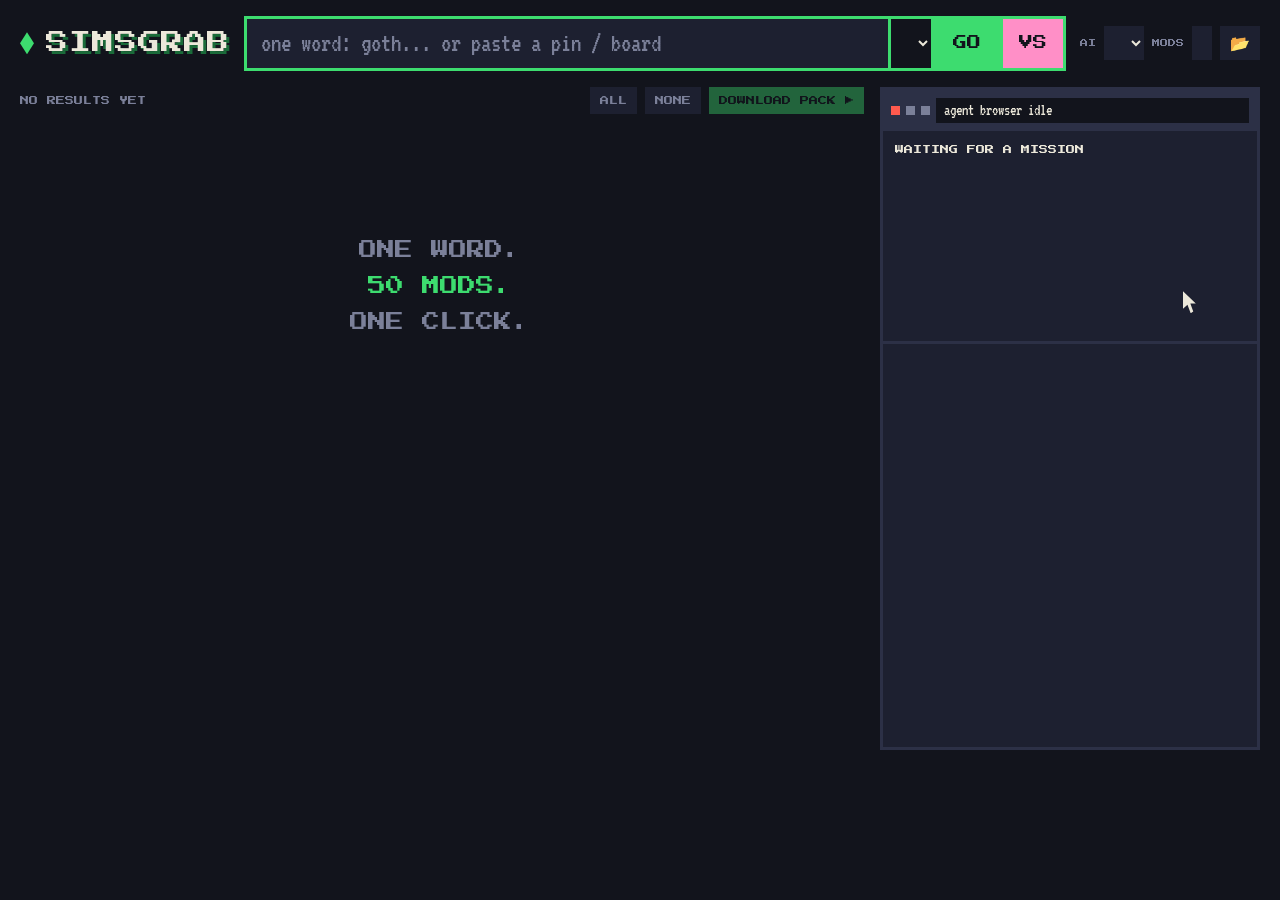
<file: SimsGrab/web/index.html>
<!doctype html>
<html lang="en">
<head>
<meta charset="utf-8">
<title>SimsGrab</title>
<link rel="icon" href="data:,">
<style>
@font-face { font-family: "Press Start 2P"; src: url("PressStart2P.ttf"); }
@font-face { font-family: "VT323"; src: url("VT323.ttf"); }
:root {
  --night: #12141c; --panel: #1d2030; --line: #2c3046; --ink: #ece8da; --muted: #7b8099;
  --green: #3ddc6f; --deep: #1a6b39; --red: #ff5a4e; --pink: #ff8fc7; --paper: #f8f6ee;
  --pix: "Press Start 2P", monospace; --vt: "VT323", monospace;
}
* { box-sizing: border-box; margin: 0; }
body { background: var(--night); color: var(--ink); font: 20px/1.1 var(--vt); height: 100vh; overflow: hidden;
       display: grid; grid-template-rows: auto 1fr; user-select: none; }
button, input, select { font: inherit; color: inherit; border: 0; border-radius: 0; outline: none; }
button { cursor: pointer; }
#smoke { position: fixed; inset: 0; width: 100%; height: 100%; pointer-events: none; image-rendering: pixelated; z-index: 0; }

/* the one line */
header { position: relative; z-index: 1; display: flex; align-items: center; gap: 14px; padding: 16px 20px; }
.logo { font: 22px var(--pix); letter-spacing: 1px; text-shadow: 3px 3px 0 var(--deep); display: flex; gap: 12px; align-items: center; }
.logo i { width: 14px; height: 22px; background: var(--green); clip-path: polygon(50% 0, 100% 50%, 50% 100%, 0 50%);
          animation: bob 1.2s steps(2) infinite; }
@keyframes bob { 50% { transform: translateY(-4px); } }
.line { flex: 1; display: flex; border: 3px solid var(--green); background: var(--panel); min-width: 0; }
.line input { flex: 1; min-width: 0; background: none; padding: 10px 14px; font-size: 26px; caret-color: var(--green); }
.line input::placeholder { color: var(--muted); }
.line select, .bar select { background: var(--night); font: 10px var(--pix); padding: 0 10px; border-left: 3px solid var(--green); }
.go { background: var(--green); color: var(--night); font: 14px var(--pix); padding: 0 22px; }
.go:hover, .go:focus-visible { background: var(--ink); }
.bar { display: flex; gap: 8px; align-items: center; font: 8px var(--pix); color: var(--muted); }
.bar select { border: 0; height: 34px; color: var(--ink); background: var(--panel); }
.bar button { background: var(--panel); height: 34px; padding: 0 10px; max-width: 180px; overflow: hidden;
              text-overflow: ellipsis; white-space: nowrap; font: 16px var(--vt); color: var(--ink); }
.bar button:hover { background: var(--line); }

/* results + agent browser */
main { position: relative; z-index: 1; display: grid; grid-template-columns: 1fr 380px; gap: 16px; padding: 0 20px 150px; min-height: 0; }
.results { position: relative; display: flex; flex-direction: column; min-height: 0; }
.tools { display: flex; gap: 8px; align-items: center; font: 9px var(--pix); color: var(--muted); padding-bottom: 10px; }
.tools .count { flex: 1; }
.tools button { background: var(--panel); padding: 9px 10px; font: 9px var(--pix); }
.tools button.big { background: var(--green); color: var(--night); }
.tools button:disabled { opacity: .4; cursor: default; }
.grid { flex: 1; overflow: auto; display: grid; grid-template-columns: repeat(auto-fill, minmax(150px, 1fr)); gap: 10px; align-content: start; padding-right: 4px; }
.card { position: relative; background: var(--panel); border: 3px solid var(--line); cursor: pointer; display: flex; flex-direction: column;
        animation: pop .25s steps(3) backwards; }
.card.on { border-color: var(--green); }
.card .img { aspect-ratio: 1; background: var(--line) center/cover; image-rendering: auto; }
.card .img.none { display: grid; place-items: center; font: 26px var(--pix); color: var(--muted); }
.card .t { padding: 6px 8px 2px; font-size: 18px; line-height: 1; height: 44px; overflow: hidden; }
.card .s { padding: 0 8px 8px; font: 7px var(--pix); color: var(--muted); white-space: nowrap; overflow: hidden; text-overflow: ellipsis; }
.card .me { position: absolute; top: 6px; left: 6px; font: 7px var(--pix); padding: 5px 6px; background: var(--pink); color: var(--night); }
.card .badge { position: absolute; top: 6px; right: 6px; font: 9px var(--pix); padding: 5px 6px; background: var(--night); }
.card.work .badge { color: var(--green); animation: blink .5s steps(1) infinite; }
.card.done .badge { background: var(--green); color: var(--night); }
.card.fail { opacity: .55; } .card.fail .badge { background: var(--red); color: var(--night); }
@keyframes pop { from { transform: scale(.6); opacity: 0; } }
@keyframes blink { 50% { opacity: 0; } }
.empty { grid-column: 1/-1; margin-top: 12vh; text-align: center; font: 18px/2 var(--pix); color: var(--muted); }
.empty b { color: var(--green); font-weight: normal; }
::-webkit-scrollbar { width: 10px; } ::-webkit-scrollbar-thumb { background: var(--line); }

.browser { display: flex; flex-direction: column; min-height: 0; border: 3px solid var(--line); background: var(--panel); }
.chrome { display: flex; gap: 6px; align-items: center; padding: 8px; background: var(--line); }
.chrome i { width: 9px; height: 9px; background: var(--muted); } .chrome i:first-child { background: var(--red); }
.chrome .url { flex: 1; background: var(--night); padding: 4px 8px; font-size: 16px; white-space: nowrap; overflow: hidden; text-overflow: ellipsis; }
.page { position: relative; padding: 12px; flex: 0 0 auto; min-height: 210px; }
.page h3 { font: 9px/1.6 var(--pix); margin-bottom: 10px; color: var(--ink); height: 30px; overflow: hidden; }
.page ul { padding: 0; }
.page li { list-style: none; font-size: 18px; padding: 2px 6px 2px 18px; white-space: nowrap; overflow: hidden; text-overflow: ellipsis; color: var(--muted); position: relative; }
.page li.hot { color: var(--green); }
.page li.click { background: var(--green); color: var(--night); }
.page li.click::before { content: "▶"; position: absolute; left: 4px; font-size: 14px; }
#mouse { position: absolute; width: 16px; height: 22px; left: 300px; top: 160px; transition: left .45s steps(6), top .45s steps(6);
         background: var(--ink); clip-path: polygon(0 0, 0 80%, 28% 62%, 48% 100%, 64% 92%, 46% 56%, 80% 56%); pointer-events: none; }
.log { flex: 1; overflow: auto; border-top: 3px solid var(--line); padding: 8px 10px; font-size: 16px; line-height: 1.15; min-height: 0; }
.log div { white-space: nowrap; overflow: hidden; text-overflow: ellipsis; }
.log b { display: inline-block; width: 96px; color: var(--muted); font-weight: normal; }
.log .ai b { color: var(--green); } .log .bad { color: var(--red); }

/* Plumbie + Pokémon-style dialog */
#plumbie { position: fixed; right: 12px; bottom: 6px; width: 230px; height: 270px; z-index: 3; image-rendering: pixelated; cursor: pointer;
           transform: translateY(110%); transition: transform .5s cubic-bezier(.3, 1.6, .5, 1); }
#plumbie.in { transform: none; }
.dialog { position: fixed; left: 20px; right: 250px; bottom: 16px; z-index: 2; background: var(--paper); color: #24263a;
          border: 4px solid #24263a; box-shadow: inset 0 0 0 3px var(--paper), inset 0 0 0 6px #6c7393, 6px 6px 0 #0008;
          padding: 16px 22px; min-height: 108px; font-size: 30px; line-height: 1.05; display: none; }
.dialog.show { display: block; animation: pop .2s steps(3); }
.dialog .who { position: absolute; top: -18px; left: 16px; background: var(--pink); color: #24263a; font: 9px var(--pix);
               padding: 6px 10px; border: 3px solid #24263a; }
.dialog .more { position: absolute; right: 16px; bottom: 8px; font-size: 22px; animation: blink .6s steps(1) infinite; display: none; }
.dialog input { display: none; margin-top: 8px; width: 100%; background: #e6e2d4; color: #24263a; padding: 4px 10px; font-size: 28px; border: 3px solid #24263a; }
.choices { position: fixed; right: 250px; bottom: 150px; z-index: 2; background: var(--paper); color: #24263a; border: 4px solid #24263a;
           box-shadow: inset 0 0 0 3px var(--paper), inset 0 0 0 6px #6c7393, 6px 6px 0 #0008; padding: 12px 18px 12px 12px; display: none; }
.choices.show { display: block; animation: pop .2s steps(3); }
.choices div { font-size: 28px; padding: 1px 0 1px 26px; position: relative; cursor: pointer; white-space: nowrap; }
.choices div.sel::before { content: "▶"; position: absolute; left: 2px; font-size: 22px; top: 4px; }

/* This or That */
.go.vs { background: var(--pink); padding: 0 16px; }
#vs { position: absolute; inset: 0; background: var(--night); display: none; flex-direction: column; gap: 14px; z-index: 1; }
#vs.on { display: flex; }
.vs-top { display: flex; align-items: center; gap: 10px; font: 10px var(--pix); color: var(--muted); }
.vs-top b { flex: 1; color: var(--green); font-weight: normal; }
.vs-top button { background: var(--green); color: var(--night); font: 9px var(--pix); padding: 9px 10px; }
.vs-top button.quit { background: var(--panel); color: var(--ink); }
.duel { flex: 1; min-height: 0; display: grid; grid-template-columns: 1fr auto 1fr; gap: 16px; align-items: stretch; }
.duel .vsx { align-self: center; font: 28px var(--pix); color: var(--pink); text-shadow: 3px 3px 0 #0008; animation: bob 1s steps(2) infinite; }
.pickc { display: flex; flex-direction: column; min-height: 0; max-height: 420px; background: var(--panel); border: 4px solid var(--line);
         cursor: pointer; transition: transform .15s steps(3), opacity .3s steps(4); animation: pop .25s steps(3); }
.pickc:hover { border-color: var(--green); transform: translateY(-4px); }
.pickc .img { flex: 1; min-height: 0; background: var(--line) center/cover; }
.pickc .t { padding: 8px 10px 0; font-size: 24px; height: 52px; overflow: hidden; }
.pickc .s { padding: 0 10px; font: 8px var(--pix); color: var(--muted); }
.pickc .key { padding: 8px 10px 10px; font: 9px var(--pix); color: var(--green); }
.pickc.win { border-color: var(--green); transform: scale(1.04); }
.pickc.lose { opacity: .15; transform: translateY(30px) rotate(-4deg); }
.meter { display: grid; grid-template-columns: 1fr 1fr; gap: 8px 24px; font: 7px var(--pix); color: var(--muted); }
.meter div { display: grid; grid-template-columns: 96px 1fr 96px; align-items: center; gap: 8px; }
.meter div span:last-child { text-align: right; }
.meter div.hot { color: var(--pink); }
.meter i { position: relative; height: 10px; background: var(--panel); }
.meter i::after { content: ""; position: absolute; top: -3px; width: 8px; height: 16px; background: var(--green);
                  left: calc(var(--v, .5) * 100% - 4px); transition: left .5s steps(6); }
.card .me.pct { background: var(--green); }
</style>
</head>
<body>
<canvas id="smoke"></canvas>

<header>
  <div class="logo"><i></i>SIMSGRAB</div>
  <form class="line" id="line">
    <input id="word" placeholder="one word: goth... or paste a pin / board" autocomplete="off" spellcheck="false">
    <select id="cat"></select>
    <button class="go">GO</button>
    <button type="button" class="go vs" id="vsgo" title="This or That: I learn your taste, then pick">VS</button>
  </form>
  <div class="bar">AI <select id="model"></select> MODS <button id="mods" title="Change Mods folder"></button>
    <button id="open" title="Open Mods folder">📂</button></div>
</header>

<main>
  <section class="results">
    <div class="tools"><span class="count" id="count">NO RESULTS YET</span>
      <button id="all">ALL</button><button id="none">NONE</button>
      <button class="big" id="dl" disabled>DOWNLOAD PACK ▶</button></div>
    <div class="grid" id="grid"><p class="empty">ONE WORD.<br><b>50 MODS.</b><br>ONE CLICK.</p></div>
    <div id="vs">
      <div class="vs-top"><span>THIS OR THAT</span><b id="round"></b><button class="quit" id="quit">QUIT</button><button id="enough">PICK FOR ME ▶</button></div>
      <div class="duel"><div class="pickc" id="pa"></div><div class="vsx">VS</div><div class="pickc" id="pb"></div></div>
      <div class="meter" id="meter"></div>
    </div>
  </section>
  <section class="browser">
    <div class="chrome"><i></i><i></i><i></i><div class="url" id="url">agent browser idle</div></div>
    <div class="page"><h3 id="ptitle">WAITING FOR A MISSION</h3><ul id="links"></ul><div id="mouse"></div></div>
    <div class="log" id="log"></div>
  </section>
</main>

<div class="choices" id="choices"></div>
<div class="dialog" id="dialog"><span class="who">PLUMBIE</span><span id="say"></span><input id="ask" spellcheck="false"><span class="more">▼</span></div>
<canvas id="plumbie" width="115" height="135" title="Talk to Plumbie"></canvas>

<script type="module">
import * as THREE from "./three.module.min.js";
const $ = (s) => document.querySelector(s);
const api = () => window.pywebview.api;
const state = { results: [], picked: new Set(), busy: false, packName: "" };

/* ---------- pixel smoke while busy ---------- */
const smoke = $("#smoke"), sx = smoke.getContext("2d"), puffs = [];
function smokeLoop() {
  const w = (smoke.width = innerWidth >> 2), h = (smoke.height = innerHeight >> 2);
  if (state.busy) for (let i = 0; i < 2; i++) puffs.push({ x: Math.random() * w, y: h, s: 2 + (Math.random() * 3 | 0), life: 1 });
  for (const p of puffs) {
    p.y -= 0.6; p.x += Math.sin(p.y / 9) * 0.5; p.life -= 0.006;
    const g = 20 + 110 * Math.max(p.life, 0);
    sx.fillStyle = `rgba(${g},${g},${g + 14},${Math.min(p.life * 1.4, .9)})`;
    sx.fillRect(p.x | 0, p.y | 0, p.s, p.s);
  }
  puffs.splice(0, puffs.length, ...puffs.filter((p) => p.life > 0 && p.y > -4));
  requestAnimationFrame(smokeLoop);
}
smokeLoop();

/* ---------- Plumbie, a little toon girl with a plumbob ---------- */
const cv = $("#plumbie"), renderer = new THREE.WebGLRenderer({ canvas: cv, alpha: true, antialias: false });
renderer.setSize(cv.width, cv.height, false);
const scene = new THREE.Scene(), camera = new THREE.PerspectiveCamera(30, cv.width / cv.height, 0.1, 50);
camera.position.set(0, 1.45, 7.4); camera.lookAt(0, 1.3, 0);
scene.add(new THREE.HemisphereLight(0xffffff, 0x554466, 1.6));
const sun = new THREE.DirectionalLight(0xffffff, 2.2); sun.position.set(2, 4, 5); scene.add(sun);
const ramp = new THREE.DataTexture(new Uint8Array([90, 90, 90, 255, 180, 180, 180, 255, 255, 255, 255, 255]), 3, 1);
ramp.magFilter = ramp.minFilter = THREE.NearestFilter; ramp.needsUpdate = true;
const toon = (color, extra = {}) => new THREE.MeshToonMaterial({ color, gradientMap: ramp, ...extra });
const ball = (r, mat, x, y, z, sxyz = [1, 1, 1], parent) => {
  const m = new THREE.Mesh(new THREE.SphereGeometry(r, 18, 14), mat);
  m.position.set(x, y, z); m.scale.set(...sxyz); (parent || girl).add(m); return m;
};
const girl = new THREE.Group(); scene.add(girl);
const skin = toon(0xffdcc8), hairM = toon(0x6b3fa0), dressM = toon(0xff8fc7), dark = toon(0x24263a);
const dress = new THREE.Mesh(new THREE.ConeGeometry(0.62, 1.05, 10), dressM); dress.position.y = 0.55; girl.add(dress);
ball(0.13, skin, -0.5, 0.75, 0.15); ball(0.13, skin, 0.5, 0.75, 0.15);           // hands
ball(0.14, dark, -0.2, 0.02, 0.1, [1, 0.6, 1.3]); ball(0.14, dark, 0.2, 0.02, 0.1, [1, 0.6, 1.3]); // shoes
const head = new THREE.Group(); head.position.y = 1.62; girl.add(head);
ball(0.66, skin, 0, 0, 0, [1, 0.94, 0.95], head);
ball(0.71, hairM, 0, 0.1, -0.08, [1.02, 0.9, 0.98], head);                      // hair shell (face cut by the skin ball)
const fringe = ball(0.6, hairM, 0, 0.32, 0.22, [1.05, 0.5, 0.75], head);
ball(0.27, hairM, -0.62, 0.42, -0.1, [1, 1, 1], head); ball(0.27, hairM, 0.62, 0.42, -0.1, [1, 1, 1], head); // buns
const eyes = [-0.24, 0.24].map((x) => {
  const e = ball(0.1, dark, x, -0.06, 0.6, [0.9, 1.35, 0.6], head);
  ball(0.035, toon(0xffffff), 0.03, 0.04, 0.08, [1, 1, 1], e); return e;
});
[-0.42, 0.42].forEach((x) => ball(0.09, toon(0xff6fa5, { transparent: true, opacity: 0.75 }), x, -0.22, 0.52, [1.3, 0.6, 0.4], head));
const mouth = ball(0.06, toon(0xc0395a), 0, -0.3, 0.6, [1.2, 0.5, 0.5], head);
const bob = new THREE.Mesh(new THREE.OctahedronGeometry(0.2, 0), toon(0x3ddc6f, { emissive: 0x1a6b39 }));
bob.scale.y = 1.7; scene.add(bob);
let talking = 0, cheer = 0, blink = 0;
renderer.setAnimationLoop((ms) => {
  const t = ms / 1000;
  girl.position.y = Math.sin(t * 2.4) * 0.07 + (cheer > 0 ? Math.abs(Math.sin(cheer * 9)) * 0.5 : 0);
  girl.rotation.y = Math.sin(t * 0.8) * 0.25 + (cheer > 0 ? (1 - cheer) * Math.PI * 2 : 0);
  head.rotation.z = Math.sin(t * 1.3) * 0.06 + (talking ? Math.sin(t * 14) * 0.04 : 0);
  mouth.scale.y = talking ? 0.4 + Math.abs(Math.sin(t * 16)) * 1.1 : 0.5;
  if ((blink -= 1 / 60) < -3 - Math.random()) blink = 0.12;
  eyes.forEach((e) => (e.scale.y = blink > 0 ? 0.15 : 1.35));
  bob.position.set(0, 2.85 + girl.position.y + Math.sin(t * 3) * 0.06, 0); bob.rotation.y = t * 1.8;
  cheer = Math.max(0, cheer - 1 / 70);
  renderer.render(scene, camera);
});
cv.onclick = () => !state.busy && menu();

/* ---------- Pokémon-style dialog: say(text, choices?, ask?) ---------- */
let queue = Promise.resolve(), passing = false;  // passing: a line nobody has to answer is being typed
function say(text, choices = [], ask = false, wait = true) {
  if (passing) talking = 0;  // a newer line cuts it short instead of queueing behind it
  const run = queue.then(() => new Promise((done) => {
    const d = $("#dialog"), box = $("#say"), more = d.querySelector(".more"), inp = $("#ask"), ch = $("#choices");
    cv.classList.add("in"); d.classList.add("show"); ch.classList.remove("show"); more.style.display = inp.style.display = "none";
    box.textContent = ""; talking = 1; passing = !wait && !ask && !choices.length; let i = 0;
    const finish = () => {
      talking = 0; passing = false; keys = null; box.textContent = text;
      if (ask) { inp.style.display = "block"; inp.value = ""; inp.focus(); inp.onkeydown = (e) => e.key === "Enter" && inp.value.trim() && (close(), done(inp.value.trim())); }
      else if (choices.length) pickFrom(choices, (k) => (close(), done(k)));
      else if (!wait) done();
      else { more.style.display = "block"; d.onclick = () => (close(), done()); keys = (e) => e.key === "Enter" && d.onclick(); }
    };
    const close = () => { d.onclick = null; keys = null; inp.onkeydown = null; ch.classList.remove("show"); };
    const type = () => (i < text.length && talking ? ((box.textContent = text.slice(0, ++i)), setTimeout(type, 22)) : finish());
    d.onclick = () => (i = text.length);
    keys = (e) => e.key === "Enter" && (i = text.length);  // Enter while typing: show it all at once
    type();
  }));
  queue = run.catch(() => {});
  return run;
}
let keys = null;
addEventListener("keydown", (e) => keys && keys(e));
function pickFrom(choices, done) {
  const ch = $("#choices"); let sel = 0;
  const draw = () => (ch.innerHTML = choices.map((c, k) => `<div class="${k === sel ? "sel" : ""}" data-k="${k}">${esc(c)}</div>`).join(""));
  draw(); ch.classList.add("show");
  ch.onclick = (e) => e.target.dataset.k && done(+e.target.dataset.k);
  ch.onmousemove = (e) => e.target.dataset.k && +e.target.dataset.k !== sel && ((sel = +e.target.dataset.k), draw());
  keys = (e) => {
    if (e.key === "ArrowDown" || e.key === "ArrowUp") { sel = (sel + (e.key === "ArrowDown" ? 1 : choices.length - 1)) % choices.length; draw(); e.preventDefault(); }
    if (e.key === "Enter") done(sel);
  };
}
const hush = () => { $("#dialog").classList.remove("show"); $("#choices").classList.remove("show"); };
const esc = (s) => String(s).replace(/[&<>"]/g, (c) => ({ "&": "&amp;", "<": "&lt;", ">": "&gt;", '"': "&quot;" })[c]);

/* ---------- flows ---------- */
async function menu() {
  const k = await say("Hiii! I'm Plumbie, your mod buddy ✦ What are we hunting today?",
                      ["Mods by vibe", "This or That game", "Pinterest pin or board", "Tidy my Downloads", "Check & fix my Mods", "Game won't start?", "Just browsing"]);
  if (k === 0) return vibe();
  if (k === 1) return play(await say("Paste a pin to start from, or say one word!", [], true));
  if (k === 2) return go(await say("Paste a pin or a whole board right here!", [], true), "");
  if (k === 3) return tidy();
  if (k === 4) return checkMods();
  if (k === 5) return rescue();
  hush();
}
async function vibe() {
  const word = await say("Ooh! Give me ONE word. Like... goth!", [], true);
  const cats = state.categories;
  const k = await say(`${word.toUpperCase()}! Love it. What kind of mods?`, cats.map((c) => c.toUpperCase()));
  $("#word").value = word; $("#cat").value = cats[k];
  go(word, cats[k]);
}
async function go(word, cat) {
  if (state.busy || !word) return;
  if (game.on) quit();
  if (/pinterest\.|pin\.it\//.test(word)) return pinMode(word);
  if (/^(https?:\/\/|www\.)/.test(word)) return grabOne(word);
  busy(true); state.packName = `${word} ${cat}`.trim().replace(/\b\w/g, (c) => c.toUpperCase()); clearLog();
  say(`On it! Sending my agents out for ${word} ${cat}...`, [], false, false);
  try {
    state.results = await api().search(word, cat);
    state.picked = new Set(state.results.map((_, i) => i)); render(); busy(false);
    if (!state.results.length) return say("Hmm, the web came back empty. Try another word?");
    const k = await say(`Found ${state.results.length} ${word} ${cat} mods! Want the whole pack?`,
                        [`Download all ${state.results.length}`, "Let me pick", "Search again"]);
    if (k === 0) return download();
    if (k === 1) return say("Click cards to pick or unpick, then hit DOWNLOAD PACK!");
    vibe();
  } catch (e) { busy(false); say(`Aww, that didn't work: ${e.message || e}`); }
}
async function pinMode(url) {
  busy(true); clearLog(); $("#word").value = url;
  say("Ooh, a pin! Let me find all its twins...", [], false, false);
  try {
    const r = await api().similar(url);
    state.results = r.results; state.packName = r.name;
    state.picked = new Set(state.results.map((_, i) => i)); render(); busy(false);
    const me = state.results.findIndex((x) => x.this);
    const k = await say(`Found ${state.results.length} mods like this! Grab the whole ${r.name} pack?`,
                        [`Download all ${state.results.length}`, ...(me >= 0 ? ["Just this pin"] : []), "Let me pick"]);
    if (k === 0) return download();
    if (me >= 0 && k === 1) { state.picked = new Set([me]); render(); return download(); }
    say("Click cards to pick or unpick, then hit DOWNLOAD PACK!");
  } catch (e) { busy(false); say(`Aww: ${e.message || e}. Want to try another pin?`); }
}
async function download() {
  if (state.busy || !state.picked.size) return;
  const items = [...state.picked].map((i) => [i, state.results[i].url, state.results[i].title]);
  const name = state.packName || "Pack";
  busy(true); clearLog();
  say(`Downloading ${items.length} mods into your ${name} pack. Watch my agents click!`, [], false, false);
  try {
    const r = await api().download(items, name);
    busy(false); cheer = 1;
    const k = await say(`Yay! ${r.ok} of ${r.total} mods are in Mods/SimsGrab/${r.name}. A pack zip is in Downloads too!`,
                        ["Open Mods folder", "Find more", "Thanks Plumbie!"]);
    if (k === 0) api().open_mods(); else if (k === 1) vibe(); else hush();
  } catch (e) { busy(false); say(`Oh no: ${e.message || e}`); }
}
async function grabOne(url) {
  busy(true); clearLog(); say("Following the pin... hold my plumbob!", [], false, false);
  try { const r = await api().grab(url); busy(false); cheer = 1; await say(`Got it! ${r.name}, ${r.files} files installed in your Mods.`); hush(); }
  catch (e) { busy(false); say(`FAILED: ${e.message || e}. Some sites hide behind logins, sorry!`); }
}
const files = (n) => `${n} file${n === 1 ? "" : "s"}`;
const listed = (items) => items.slice(0, 3).map((i) => `${i.name} (${i.why})`).join(", ") + (items.length > 3 ? ` and ${items.length - 3} more` : "");

async function dupes(d, quiet = false) {  // copies of the same mod: delete the extras, but only after a yes
  if (!d.extra.length) return;
  const k = await say(`I found ${files(d.extra.length)} that are exact copies of mods you already have (${d.names.join(", ")}${d.extra.length > 4 ? "..." : ""}, ${d.mb} MB). Delete the copies? I keep one of each.`,
                      ["Yes, delete copies", "Not now"]);
  if (k !== 0) return quiet || hush();
  const r = await api().delete_duplicates();
  cheer = 1;
  await say(`Done! ${files(r.deleted)} gone, ${r.mb} MB freed. Every mod still has one copy ✦`);
  if (!quiet) hush();
}

async function checkMods(found = null) {  // archives and buried script mods the game can't load, then a health check
  const r = found || (await api().check_mods()), a = r.archives.length, d = r.deep.length;
  if (a || d) {
    const what = [a && `${a} archive${a > 1 ? "s" : ""} the game can't open (${r.archives.slice(0, 3).join(", ")})`,
                  d && `${d} script mod${d > 1 ? "s" : ""} buried too deep`].filter(Boolean).join(" and ");
    if ((await say(`I peeked in your Mods folder: ${what}. Want me to fix it?`, ["Yes, fix it!", "Not now"])) !== 0) return hush();
    const f = await api().fix_mods();
    cheer = 1;
    await say(`Fixed! ${files(f.fixed)} can load now. The old archives are in Downloads/SimsGrab/from Mods.`
              + (f.failed.length ? ` I couldn't open ${f.failed.join(", ")}, sorry!` : ""));
  }
  if (found) return hush();
  await dupes(await api().find_duplicates(), true);
  const h = await api().doctor();
  await say(h.quarantined.length ? `I also moved ${files(h.quarantined.length)} that could break the game to SimsGrab Quarantine: ${listed(h.quarantined)}.`
                                 : a || d ? "Every mod file is healthy too ✦" : "Your Mods folder looks perfect! Nothing zipped, nothing broken ✦");
  hush();
}

async function rescue() {  // "the game won't start": check every file, then the 50/50 hunt if that wasn't it
  say("Oh no! Let me check every mod for damage...", [], false, false);
  const h = await api().doctor(), n = h.quarantined.length;
  const k = await say(n ? `Found ${files(n)} that can stop the game: ${listed(h.quarantined)}. They're in SimsGrab Quarantine now. Start the game: does it load?`
                        : "Every mod file looks healthy, so it's one the game just doesn't like. Want to find it with the 50/50 hunt? I move the files, you start the game.",
                      n ? ["Yes, it works!", "Still the error"] : ["Let's hunt!", "Not now"]);
  if (n && k === 0) { cheer = 1; await say("Yay! Happy simming ✦"); return hush(); }
  if (!n && k === 1) return hush();
  hunt5050(await api().bisect(null));
}

async function hunt5050(r) {  // each round: start the game and say if it loads; one bad mod gets cornered
  while (!r.done && !r.culprit) {
    const k = await say(`50/50 hunt: I moved ${r.out} of ${r.left} suspects out of Mods, about ${r.tries_left} more tr${r.tries_left === 1 ? "y" : "ies"}. Start the game now. Does it load?`,
                        ["Yes, it loads", "Still the error", "Stop, put everything back"]);
    r = await api().bisect(["works", "broken", "stop"][k]);
  }
  if (r.culprit) { cheer = 1; await say(`Found it! "${r.culprit}" was the troublemaker. It's in SimsGrab Quarantine and everything else is back. Start the game ✦`); }
  else await say("Okay! All your mods are back where they were.");
  hush();
}

async function tidy() {
  try { const n = await api().tidy(); cheer = n ? 1 : 0; await say(n ? `Done! Moved ${n} mod files into your Mods folder.` : "Your Downloads are already squeaky clean!"); hush(); }
  catch (e) { say(`Couldn't tidy: ${e.message || e}`); }
}

/* ---------- This or That: learn the player's taste from pairs, then pick by the average ---------- */
const AXES = [["DARK", "LIGHT"], ["MUTED", "COLORFUL"], ["COOL", "WARM"], ["SOFT", "CONTRASTY"], ["SIMPLE", "DETAILED"], ["MAXIS MATCH", "ALPHA"]];
const LINES = ["Ooh, tough one!", "Hmm hmm...", "Choose wisely ✦", "Cute pick!", "Next round!", "I'm learning you~"];
const game = { on: false, pool: [], picks: [], passes: [], seen: new Set(), round: 0, max: 10, axis: -1, pair: [], grown: 0 };
const loadImg = (src) => new Promise((ok, no) => { const i = new Image(); i.onload = () => ok(i); i.onerror = no; i.src = src; });
const each = (list, fn, n) => { const q = [...list]; return Promise.all(Array.from({ length: n }, async () => { while (q.length) await fn(q.shift()); })); };
const taste = () => AXES.map((_, k) => (game.picks.length ? game.picks.reduce((a, c) => a + c.f[k], 0) / game.picks.length : 0.5));
const useAI = () => $("#model").value !== "no AI";
const brief = (c) => ({ title: c.title, site: c.site, q: c.f });  // what the chosen model gets to see of a mod
const dist = (a, b, skip = -1) => Math.sqrt(a.reduce((s, v, k) => (k === skip ? s : s + (v - b[k]) ** 2), 0));

async function look(card) {  // raw qualities of one mod: five from its picture, one from its title
  const t = `${card.title} ${card.url}`.toLowerCase();
  const alpha = /alpha|realis|\bhq\b|high.?quality/.test(t) ? 1 : /maxis.?match|\bmm\b/.test(t) ? 0 : 0.5;
  try {
    card.src = await api().image(card.image);
    const c = document.createElement("canvas"), x = c.getContext("2d", { willReadFrequently: true });
    c.width = c.height = 32; x.drawImage(await loadImg(card.src), 0, 0, 32, 32);
    const d = x.getImageData(0, 0, 32, 32).data, L = [];
    let sat = 0, warm = 0, w = 0, edge = 0;
    for (let i = 0; i < d.length; i += 4) {
      const r = d[i] / 255, g = d[i + 1] / 255, b = d[i + 2] / 255, hi = Math.max(r, g, b), s = hi ? (hi - Math.min(r, g, b)) / hi : 0;
      L.push(0.299 * r + 0.587 * g + 0.114 * b); sat += s; warm += (s * (r - b + 1)) / 2; w += s;
    }
    const mean = L.reduce((a, v) => a + v) / L.length, sd = Math.sqrt(L.reduce((a, v) => a + (v - mean) ** 2, 0) / L.length);
    L.forEach((v, i) => i % 32 && (edge += Math.abs(v - L[i - 1])));
    card.raw = [mean, sat / L.length, w ? warm / w : 0.5, sd, edge / L.length, alpha];
  } catch { card.raw = null; }
}
function spread() {  // every quality becomes a 0..1 rank inside the pool, so "different" means different here
  const ok = game.pool.filter((c) => c.raw);
  AXES.forEach((_, k) => {
    const vals = ok.map((c) => c.raw[k]);
    ok.forEach((c) => {
      const below = vals.filter((v) => v < c.raw[k]).length, same = vals.filter((v) => v === c.raw[k]).length;
      (c.f ||= [])[k] = ok.length < 2 ? 0.5 : (below + (same - 1) / 2) / (ok.length - 1);
    });
  });
}
async function play(start) {
  if (state.busy || !start) return;
  busy(true); clearLog(); $("#word").value = start;
  Object.assign(game, { on: false, pool: [], picks: [], passes: [], seen: new Set(), round: 0, axis: -1, pair: [], grown: 0 });
  say("This or That! Gathering mods to show you...", [], false, false);
  try {
    const pin = /pinterest\.|pin\.it\//.test(start), cat = $("#cat").value;
    const r = pin ? await api().similar(start) : { name: `${start} ${cat}`, results: await api().search(start, cat) };
    state.packName = r.name.replace(/\b\w/g, (c) => c.toUpperCase());
    game.pool = r.results;
    say(`Looking closely at ${game.pool.length} mods... squint squint`, [], false, false);
    await each(game.pool, look, 8); spread(); busy(false);
    if (game.pool.filter((c) => c.f).length < 4) return say("Hmm, not enough pictures to play with. Try another pin or word?");
    const seed = game.pool.find((c) => c.this && c.f);
    if (seed) { game.picks.push(seed); game.seen.add(seed.url); }
    game.on = true; $("#vs").classList.add("on"); next();
  } catch (e) { busy(false); say(`Aww: ${e.message || e}`); }
}
async function next() {
  const left = game.pool.filter((c) => c.f && !game.seen.has(c.url));
  if (game.round >= game.max || left.length < 2) return finish();
  const m = taste(), range = (k) => Math.max(...left.map((c) => c.f[k])) - Math.min(...left.map((c) => c.f[k]));
  const axes = AXES.map((_, k) => k).filter((k) => range(k) > 0.2);
  const axis = (game.axis = axes.length ? axes[game.round % axes.length] : 0);
  let a = left.reduce((b, c) => (dist(c.f, m) < dist(b.f, m) ? c : b));           // closest to your taste so far
  const score = (c) => Math.abs(c.f[axis] - a.f[axis]) - 0.5 * dist(c.f, m, axis); // same vibe, opposite on one quality
  let b = left.filter((c) => c !== a).reduce((x, c) => (score(c) > score(x) ? c : x)), why = "";
  if (useAI()) {  // the chosen model picks the pair from a shortlist: nearest to the taste + most telling
    $("#round").textContent = "PLUMBIE IS THINKING..."; say("Hmm, let me think what to show you...", [], false, false);
    const byScore = [...left].sort((x, y) => score(y) - score(x)), near = [...left].sort((x, y) => dist(x.f, m) - dist(y.f, m));
    const cands = [...new Set([...near.slice(0, 8), ...byScore.slice(0, 6)])];
    const r = await api().next_pair(game.picks.map(brief), game.passes.map(brief), cands.map(brief)).catch(() => null);
    if (!game.on) return;
    if (r) [a, b, why] = [cands[r.a], cands[r.b], r.why];
  }
  game.pair = Math.random() < 0.5 ? [a, b] : [b, a];
  game.pair.forEach((c, k) => {
    const el = $(k ? "#pb" : "#pa"); el.className = "pickc";
    el.innerHTML = `<div class="img" style="background-image:url('${String(c.src).replace(/'/g, "%27")}')"></div>
      <div class="t">${esc(c.title)}</div><div class="s">${esc(c.site)}</div><div class="key">${k ? "THAT →" : "← THIS"}</div>`;
  });
  $("#round").textContent = `ROUND ${game.round + 1} / ${game.max}`; meter();
  say(why || (game.round ? `${LINES[game.round % LINES.length]} This round: ${AXES[axis][0]} or ${AXES[axis][1]}?`
                          : "Which one do you like more? Tap it, or use ← →!"), [], false, false);
}
function choose(k) {
  if (!game.on || !game.pair.length) return;
  const [win, lose] = k ? [game.pair[1], game.pair[0]] : game.pair;
  game.pair = []; game.picks.push(win); game.passes.push(lose); game.seen.add(win.url).add(lose.url); game.round++;
  $(k ? "#pb" : "#pa").classList.add("win"); $(k ? "#pa" : "#pb").classList.add("lose"); cheer = 0.3; meter();
  if (win.pin && game.grown < 4) grow(win.pin);
  setTimeout(next, 450);
}
async function grow(pin) {  // pull in pins like the one just picked
  game.grown++;
  const fresh = await api().related(pin);
  await each(fresh, look, 8);
  const known = new Set(game.pool.map((c) => c.url)), added = fresh.filter((c) => !known.has(c.url));
  game.pool.push(...added); spread();
  if (added.length) ui.on({ kind: "log", agent: "pinterest", msg: `+${added.length} pins like your pick` });
}
function meter() {
  if (!$("#meter").children.length) $("#meter").innerHTML = AXES.map(([lo, hi]) => `<div><span>${lo}</span><i></i><span>${hi}</span></div>`).join("");
  taste().forEach((v, k) => { const row = $("#meter").children[k]; row.querySelector("i").style.setProperty("--v", v); row.classList.toggle("hot", game.on && k === game.axis); });
}
async function finish() {
  game.on = false; $("#vs").classList.remove("on");
  const m = taste(), ranked = game.pool.filter((c) => c.f).sort((a, b) => dist(a.f, m) - dist(b.f, m));
  ranked.forEach((c) => (c.match = Math.round(100 * (1 - dist(c.f, m) / Math.sqrt(AXES.length)))));
  let order = ranked, n = Math.min(20, ranked.length);
  let words = AXES.map(([lo, hi], k) => (m[k] < 0.38 ? lo : m[k] > 0.62 ? hi : "")).filter(Boolean).join(", ");
  if (useAI() && ranked.length) {  // the chosen model makes the final pick from the 40 best by the math
    busy(true); say("Let me think really hard about your taste...", [], false, false);
    const cands = ranked.slice(0, 40);
    const r = await api().final_pick(game.picks.map(brief), game.passes.map(brief), cands.map(brief), n).catch(() => null);
    busy(false);
    if (r) {
      const chosen = r.order.map((i) => cands[i]);
      chosen.forEach((c) => (c.ai = true));
      order = [...chosen, ...ranked.filter((c) => !chosen.includes(c))]; n = chosen.length; words = r.taste || words;
    }
  }
  state.results = [...order, ...game.pool.filter((c) => !c.f)];
  state.picked = new Set([...state.results.keys()].slice(0, n));
  game.picks.forEach((c) => state.picked.add(state.results.indexOf(c)));
  render(); cheer = 1;
  const k = await say(`Your taste: ${words || "a little bit of everything"}! I picked your top ${state.picked.size}, best matches first.`,
                      [`Download my ${state.picked.size}`, "Let me pick", "Play again"]);
  if (k === 0) return download();
  if (k === 1) return say("Click cards to pick or unpick, then hit DOWNLOAD PACK!");
  play($("#word").value.trim());
}
function quit() { game.on = false; game.pair = []; $("#vs").classList.remove("on"); }
$("#pa").onclick = () => choose(0);
$("#pb").onclick = () => choose(1);
$("#enough").onclick = () => game.on && finish();
$("#quit").onclick = () => (quit(), hush());
$("#vsgo").onclick = () => { const w = $("#word").value.trim(); w ? play(w) : say("Type a word or paste a pin first, then hit VS!"); };
addEventListener("keydown", (e) => game.on && !$("#choices").classList.contains("show") && (e.key === "ArrowLeft" || e.key === "ArrowRight") && choose(e.key === "ArrowRight" ? 1 : 0));

/* ---------- page bits ---------- */
function busy(on) { state.busy = on; document.querySelectorAll(".go, #dl").forEach((b) => (b.disabled = on)); if (!on) updateCount(); }
function render() {
  $("#grid").innerHTML = state.results.map((r, i) => `
    <div class="card ${state.picked.has(i) ? "on" : ""}" data-i="${i}" style="animation-delay:${i * 25}ms" title="${esc(r.url)}">
      <div class="img ${r.image ? "" : "none"}" ${r.image ? `style="background-image:url('${esc(r.image).replace(/'/g, "%27")}')"` : ""}>${r.image ? "" : "?"}</div>
      ${r.match != null ? `<span class="me pct">${r.ai ? "★ " : ""}${r.match}% MATCH</span>` : r.this ? '<span class="me">THIS PIN</span>' : ""}<div class="t">${esc(r.title)}</div><div class="s">${esc(r.site)}</div><span class="badge">${state.picked.has(i) ? "✓" : ""}</span></div>`).join("");
  updateCount();
}
function updateCount() {
  $("#count").textContent = state.results.length ? `${state.results.length} RESULTS · ${state.picked.size} PICKED` : "NO RESULTS YET";
  $("#dl").disabled = state.busy || !state.picked.size;
  $("#dl").textContent = `DOWNLOAD PACK (${state.picked.size}) ▶`;
}
$("#grid").onclick = (e) => {
  const c = e.target.closest(".card"); if (!c || state.busy) return;
  const i = +c.dataset.i; state.picked.has(i) ? state.picked.delete(i) : state.picked.add(i);
  c.classList.toggle("on"); c.querySelector(".badge").textContent = state.picked.has(i) ? "✓" : ""; updateCount();
};
$("#all").onclick = () => !state.busy && ((state.picked = new Set(state.results.map((_, i) => i))), render());
$("#none").onclick = () => !state.busy && (state.picked.clear(), render());
$("#dl").onclick = download;
$("#line").onsubmit = (e) => { e.preventDefault(); go($("#word").value.trim(), $("#cat").value); };
$("#model").onchange = (e) => api().setting("model", e.target.value);
$("#mods").onclick = async () => setMods(await api().choose_mods());
$("#open").onclick = () => api().open_mods();
const setMods = (p) => { $("#mods").textContent = p.split(/[\\/]/).slice(-2).join("/"); $("#mods").title = p; };
const clearLog = () => ($("#log").innerHTML = "");

/* events pushed from Python: ui.on({kind, ...}) */
window.ui = { on(ev) {
  if (ev.kind === "log") {
    const row = document.createElement("div"); row.className = (ev.agent === "ai" ? "ai " : "") + (ev.msg.startsWith("x ") ? "bad" : "");
    row.innerHTML = `<b>${esc(ev.agent)}</b>${esc(ev.msg)}`; $("#log").append(row); $("#log").scrollTop = 1e9;
  } else if (ev.kind === "see") {
    $("#url").textContent = ev.url; $("#ptitle").textContent = ev.title || ev.url;
    $("#links").innerHTML = ev.links.map((l, k) => `<li class="${k === 0 ? "click" : l.hot ? "hot" : ""}">${esc(l.text || l.url)}</li>`).join("");
    const first = $("#links li"); if (first) Object.assign($("#mouse").style, { left: `${Math.min(first.offsetLeft + 160, 300)}px`, top: `${first.offsetTop + 10}px` });
  } else if (ev.kind === "item") {
    const c = $(`.card[data-i="${ev.i}"]`); if (!c) return;
    c.classList.remove("work", "done", "fail"); c.classList.add(ev.state);
    c.querySelector(".badge").textContent = { work: "...", done: "✓ IN", fail: "✗" }[ev.state];
  } else if (ev.kind === "chrome") {  // the Chrome extension handed over a pack
    cheer = 1;
    if (!state.busy && !game.on) say(`Ding! ${ev.files} file${ev.files === 1 ? "" : "s"} from "${ev.name}" just landed in your Mods ✦`, [], false, false);
  } else if (ev.kind === "quarantined") {  // the watcher caught broken mods before the game did
    say(`Heads up! I moved ${files(ev.items.length)} that would stop the game from starting to SimsGrab Quarantine: ${listed(ev.items)}.`, [], false, false);
  } else if (ev.kind === "dupes" && !state.busy && !game.on) {
    dupes(ev);
  } else if (ev.kind === "modcheck" && !state.busy && !game.on) {
    checkMods(ev);
  } else if (ev.kind === "loose" && !state.busy) {
    say(`Psst! I spotted ${ev.count} mod${ev.count > 1 ? "s" : ""} lying in your Downloads (${ev.names.join(", ")}). Move them into Mods?`,
        ["Yes, tidy up!", "Not now"]).then((k) => (k === 0 ? tidy() : hush()));
  }
} };

async function start() {
  const h = await api().hello();
  state.categories = h.categories;
  $("#cat").innerHTML = h.categories.map((c) => `<option value="${c}">${c.toUpperCase()}</option>`).join("");
  $("#model").innerHTML = h.models.map((m) => `<option>${esc(m)}</option>`).join(""); $("#model").value = h.model;
  setMods(h.mods);
  setTimeout(async () => {
    cv.classList.add("in");
    if (!h.bisecting) return menu();
    await say("Welcome back! We're in the middle of the 50/50 hunt, let's finish it.");
    hunt5050(await api().bisect(null));
  }, 400);
}
window.pywebview?.api ? start() : addEventListener("pywebviewready", start);
</script>
</body>
</html>
</file>
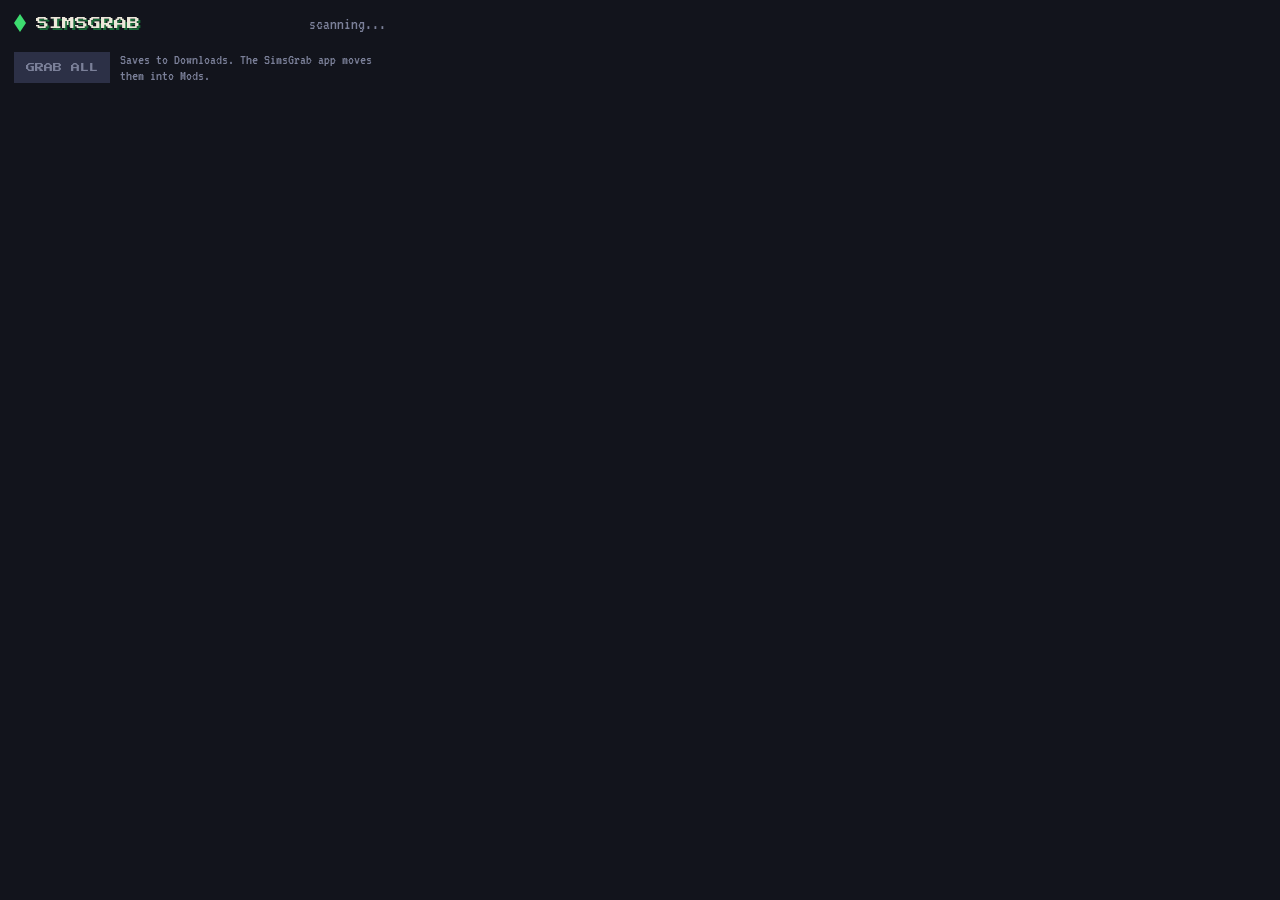
<file: SimsGrab/chrome/popup.html>
<!doctype html>
<html lang="en">
<head>
<meta charset="utf-8">
<title>SimsGrab</title>
<style>
@font-face { font-family: "Press Start 2P"; src: url("PressStart2P.ttf"); }
@font-face { font-family: "VT323"; src: url("VT323.ttf"); }
:root { --night: #12141c; --panel: #1d2030; --line: #2c3046; --ink: #ece8da; --muted: #7b8099; --green: #3ddc6f; --deep: #1a6b39; --red: #ff5a4e; --pink: #ff8fc7; }
* { box-sizing: border-box; margin: 0; }
body { width: 400px; max-height: 580px; display: flex; flex-direction: column; background: var(--night); color: var(--ink); font: 20px/1 "VT323", monospace; }
button { font: 9px "Press Start 2P", monospace; border: 0; cursor: pointer; }
header { display: flex; align-items: center; gap: 10px; padding: 14px 14px 10px; }
header i { width: 12px; height: 18px; background: var(--green); clip-path: polygon(50% 0, 100% 50%, 50% 100%, 0 50%); animation: bob 1.2s steps(2) infinite; }
@keyframes bob { 50% { transform: translateY(-3px); } }
header b { font: 13px "Press Start 2P", monospace; font-weight: normal; text-shadow: 2px 2px 0 var(--deep); }
#where { flex: 1; min-width: 0; text-align: right; color: var(--muted); font-size: 17px; white-space: nowrap; overflow: hidden; text-overflow: ellipsis; }
ul { list-style: none; padding: 0 10px; overflow: auto; flex: 1; }
li { display: grid; grid-template-columns: 74px 1fr auto; gap: 8px; align-items: center; padding: 7px 8px; margin-bottom: 6px; background: var(--panel); border-left: 4px solid var(--line); }
li.s3 { border-color: var(--green); } li.s2 { border-color: var(--pink); } li.s1 { opacity: .6; }
li em { font: 7px "Press Start 2P", monospace; font-style: normal; color: var(--muted); overflow: hidden; text-overflow: ellipsis; white-space: nowrap; }
li.s3 em { color: var(--green); } li.s2 em { color: var(--pink); }
li div { min-width: 0; }
li b { display: block; font-weight: normal; white-space: nowrap; overflow: hidden; text-overflow: ellipsis; }
li small { display: block; font-size: 15px; color: var(--muted); white-space: nowrap; overflow: hidden; text-overflow: ellipsis; }
li button { background: var(--green); color: var(--night); padding: 8px 9px; min-width: 52px; }
li button:disabled { background: var(--line); color: var(--muted); cursor: default; }
li.done button { background: var(--deep); color: var(--ink); } li.open button { background: var(--pink); }
#empty { padding: 26px 18px; text-align: center; font: 10px/1.8 "Press Start 2P", monospace; color: var(--muted); }
#empty span { font: 18px "VT323", monospace; }
footer { display: flex; gap: 10px; align-items: center; padding: 10px 14px 14px; }
#all { background: var(--green); color: var(--night); padding: 11px 12px; white-space: nowrap; }
#all:disabled { background: var(--line); color: var(--muted); cursor: default; }
#note { font-size: 15px; color: var(--muted); line-height: 1.05; }
</style>
</head>
<body>
<header><i></i><b>SIMSGRAB</b><span id="where">scanning...</span></header>
<ul id="list"></ul>
<p id="empty" hidden>NO MOD LINKS HERE<br><span>Open a CC post, a Pinterest pin or a download page and click me again.</span></p>
<footer><button id="all" disabled>GRAB ALL</button><span id="note">Saves to Downloads. The SimsGrab app moves them into Mods.</span></footer>
<script src="scan.js"></script>
<script src="popup.js"></script>
</body>
</html>
</file>
